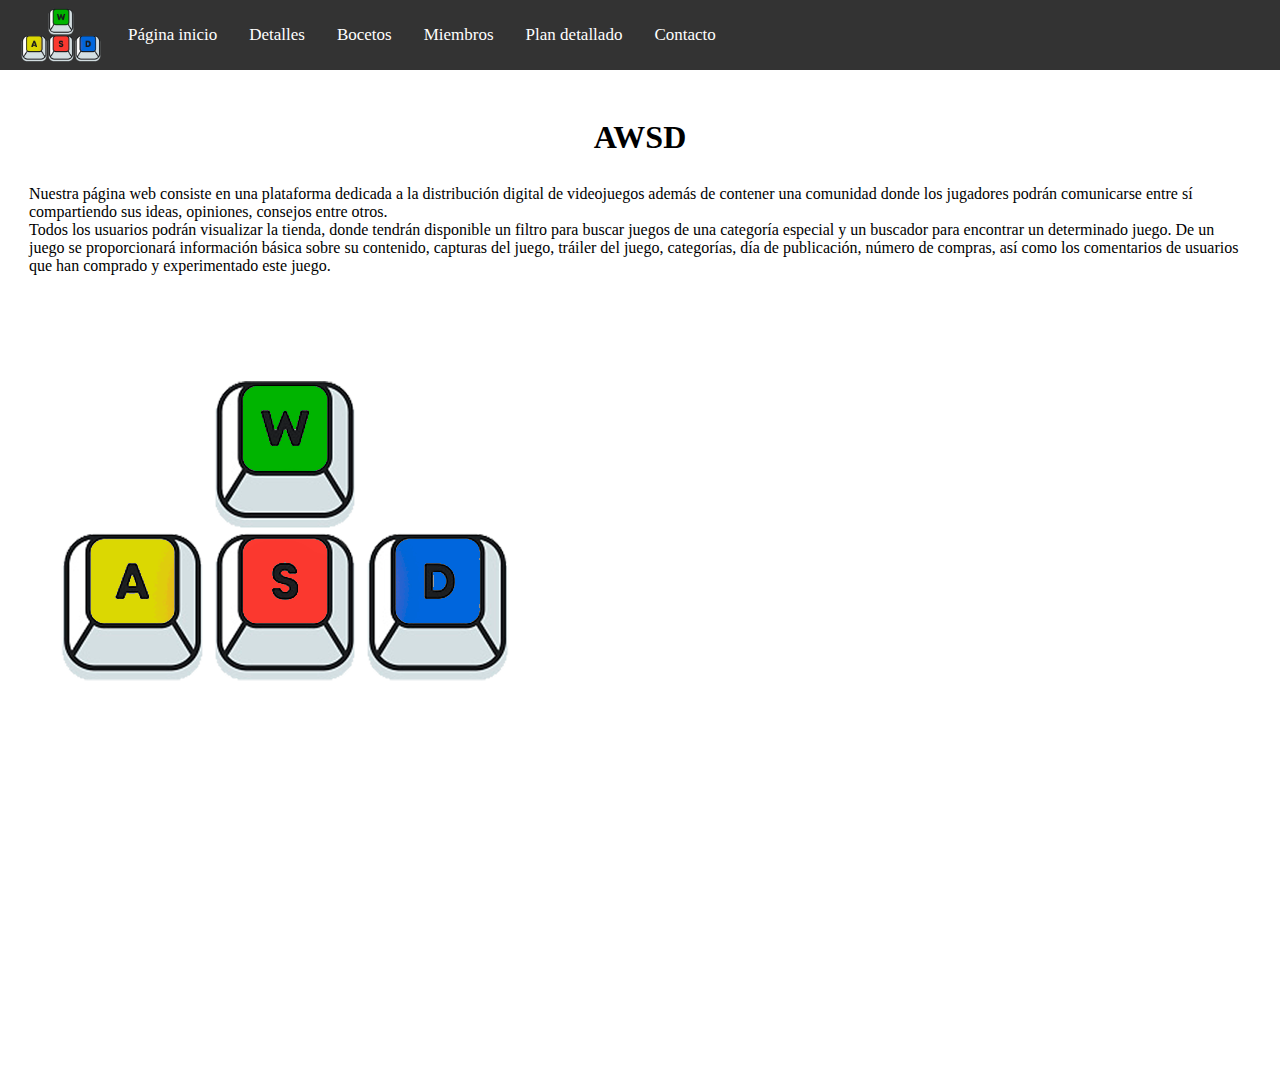
<file: Parte1/index.html>
<!DOCTYPE html>
<html lang="es">

<head>
  <title>AWSD</title>
  <meta charset="utf-8">
  <link rel="icon" href="img/logoAWSD.png">
  <link rel="stylesheet" href="style.css">

</head>

<body>

  <div class="navbar_wrapper">
    <nav>

      <div class="icon">
        <a href="index.html">
          <img src="img/logoAWSD.png" alt="logo"> </a>
      </div>

      <div class="navbar1">
        <ul>
          <li> <a href="index.html"> Página inicio</a> </li>
          <li> <a href="detalles.html">Detalles</a> </li>
          <li> <a href="bocetos.html">Bocetos</a> </li>
          <li> <a href="miembros.html">Miembros</a> </li>
          <li> <a href="planificacion.html">Plan detallado</a> </li>
          <li> <a href="contacto.html">Contacto</a> </li>
        </ul>
      </div>

      <div class="navbar2"></div>
    </nav>
  </div>

  <div class="content_wrapper">
    <div class="titulo">
      <div>
        <h1> AWSD </h1>
      </div>
    </div>
    <div class="content_texto" id="1">
      <p> Nuestra página web consiste en una plataforma dedicada a la distribución digital de videojuegos además de
        contener
        una comunidad donde los jugadores podrán comunicarse entre sí compartiendo sus ideas, opiniones, consejos entre
        otros.<br>
        Todos los usuarios podrán visualizar la tienda, donde tendrán disponible un filtro para buscar juegos de una
        categoría especial y un buscador para encontrar un determinado juego. De un juego se proporcionará información
        básica sobre su contenido, capturas del juego, tráiler del juego, categorías, día de publicación, número de
        compras,
        así como los comentarios de usuarios que han comprado y experimentado este juego.
      </p>
      <img src="img/logoAWSD.png" alt="logo">
    </div>

  </div>

</body>


</html>
</file>
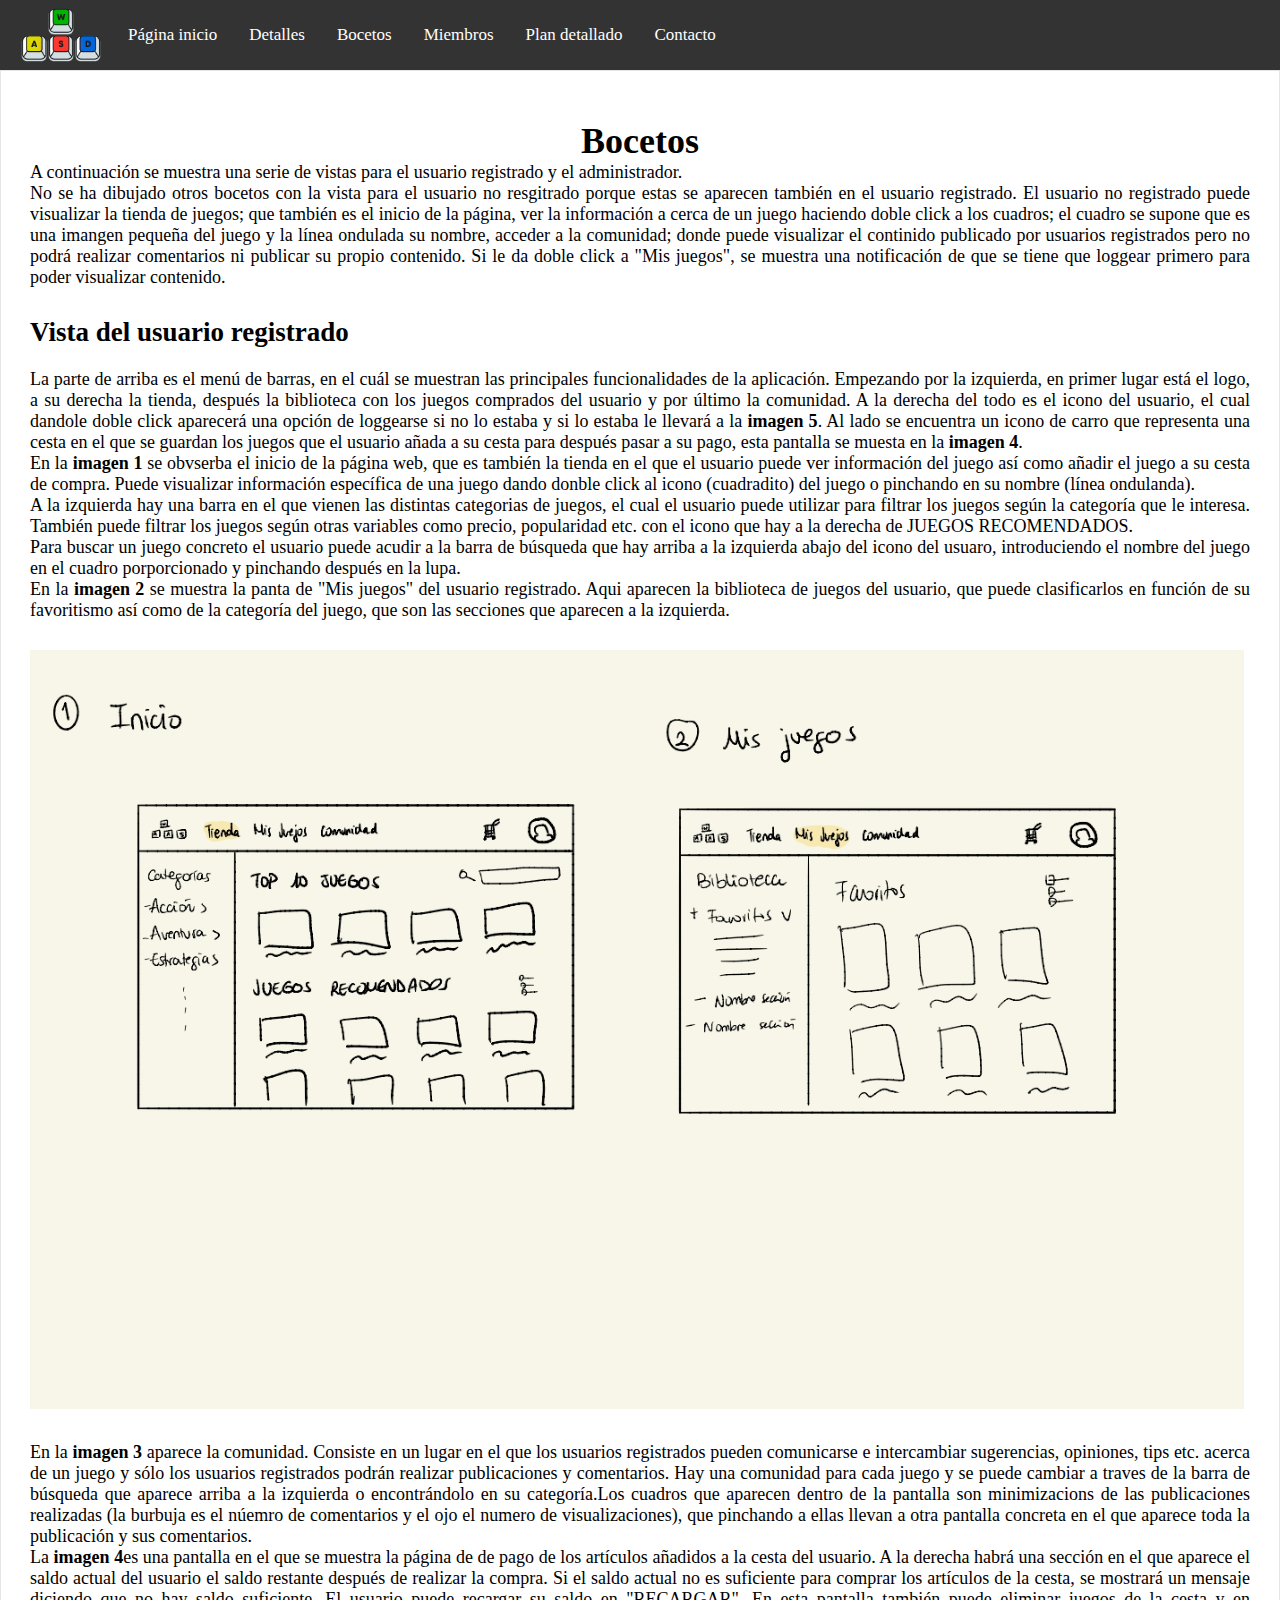
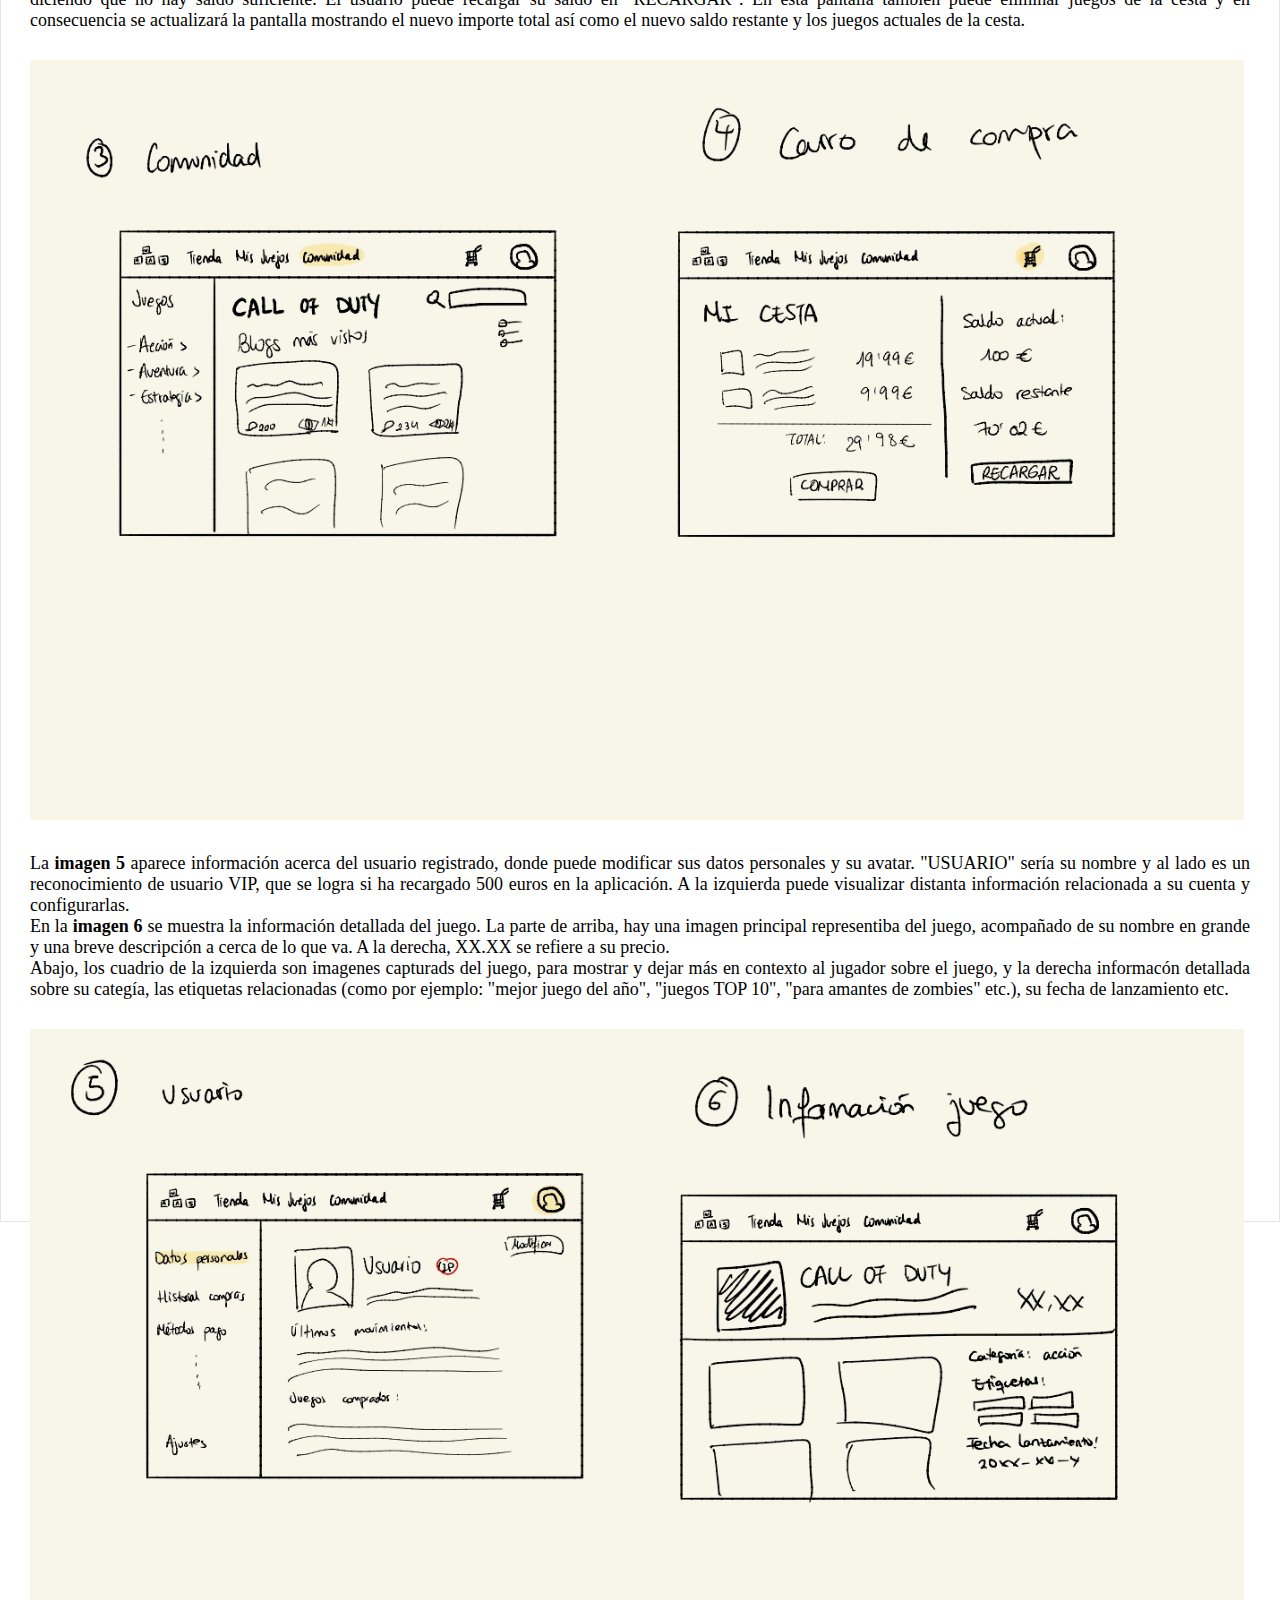
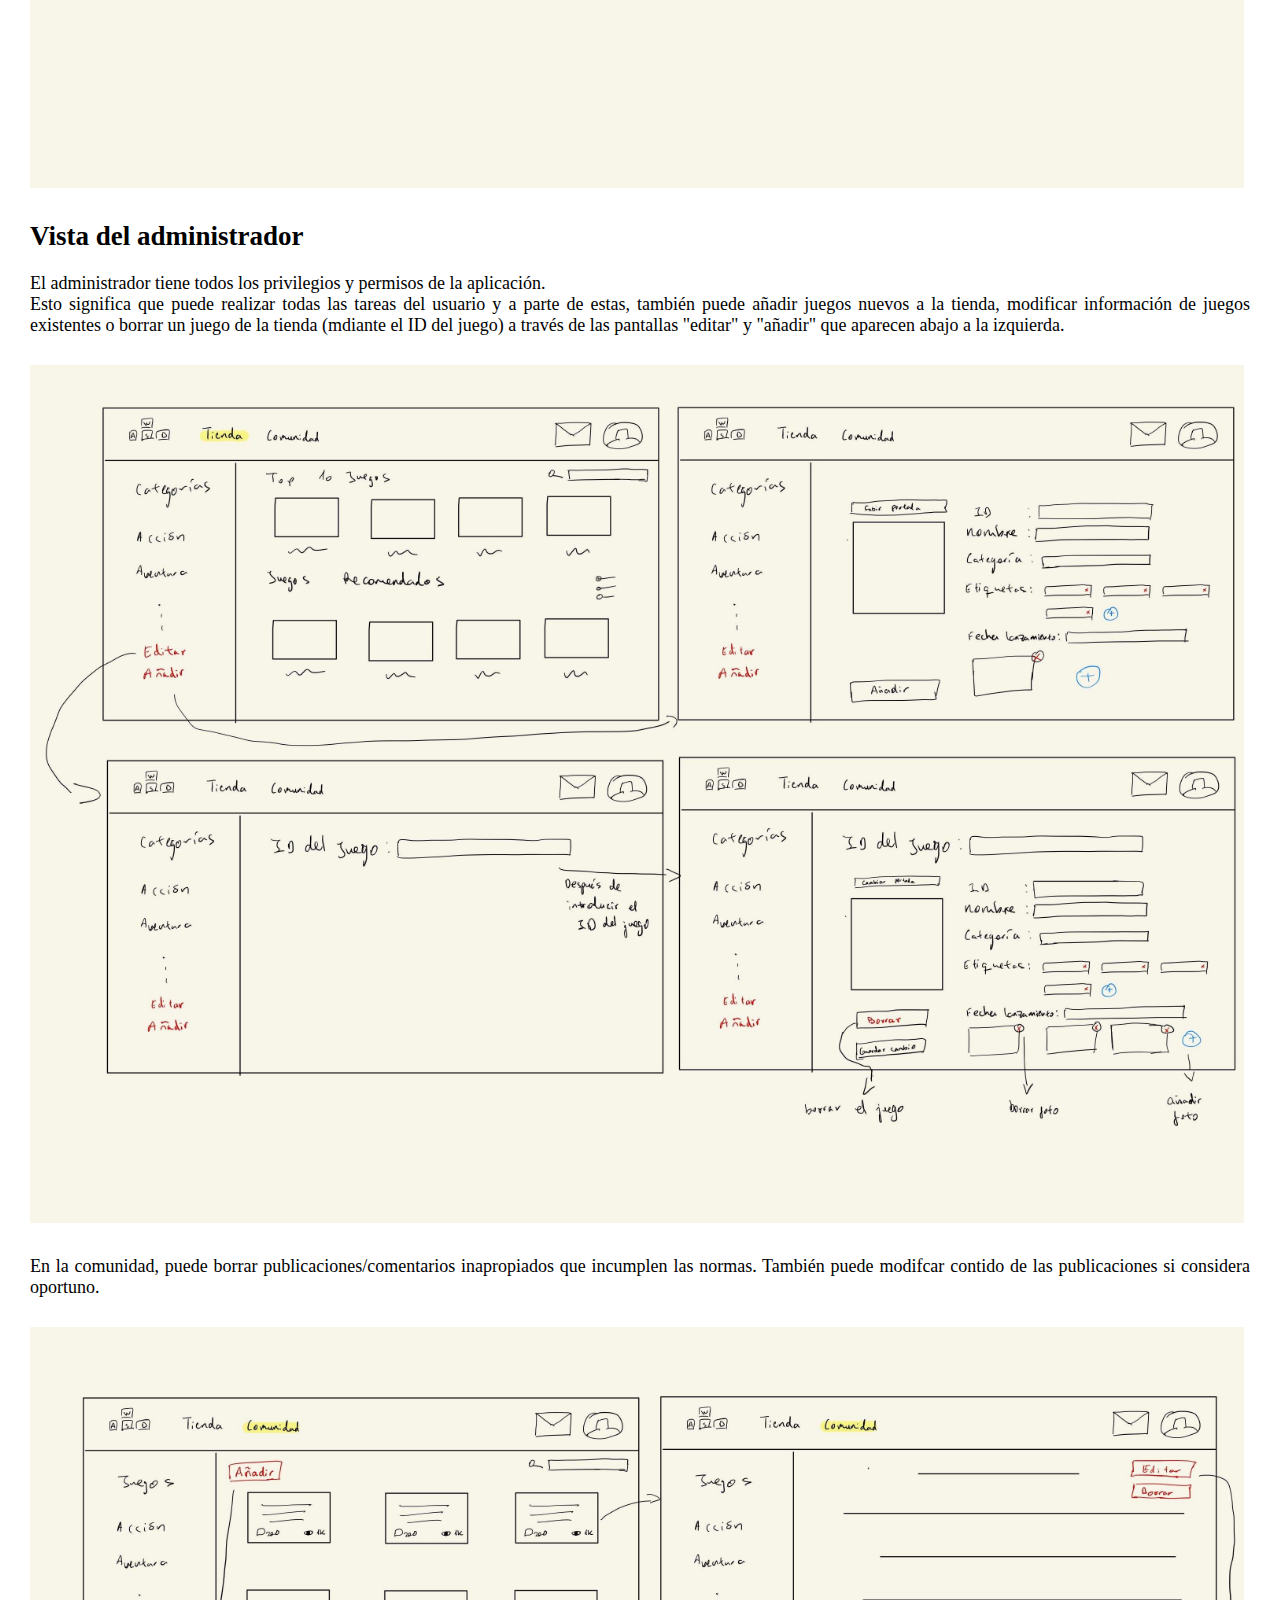
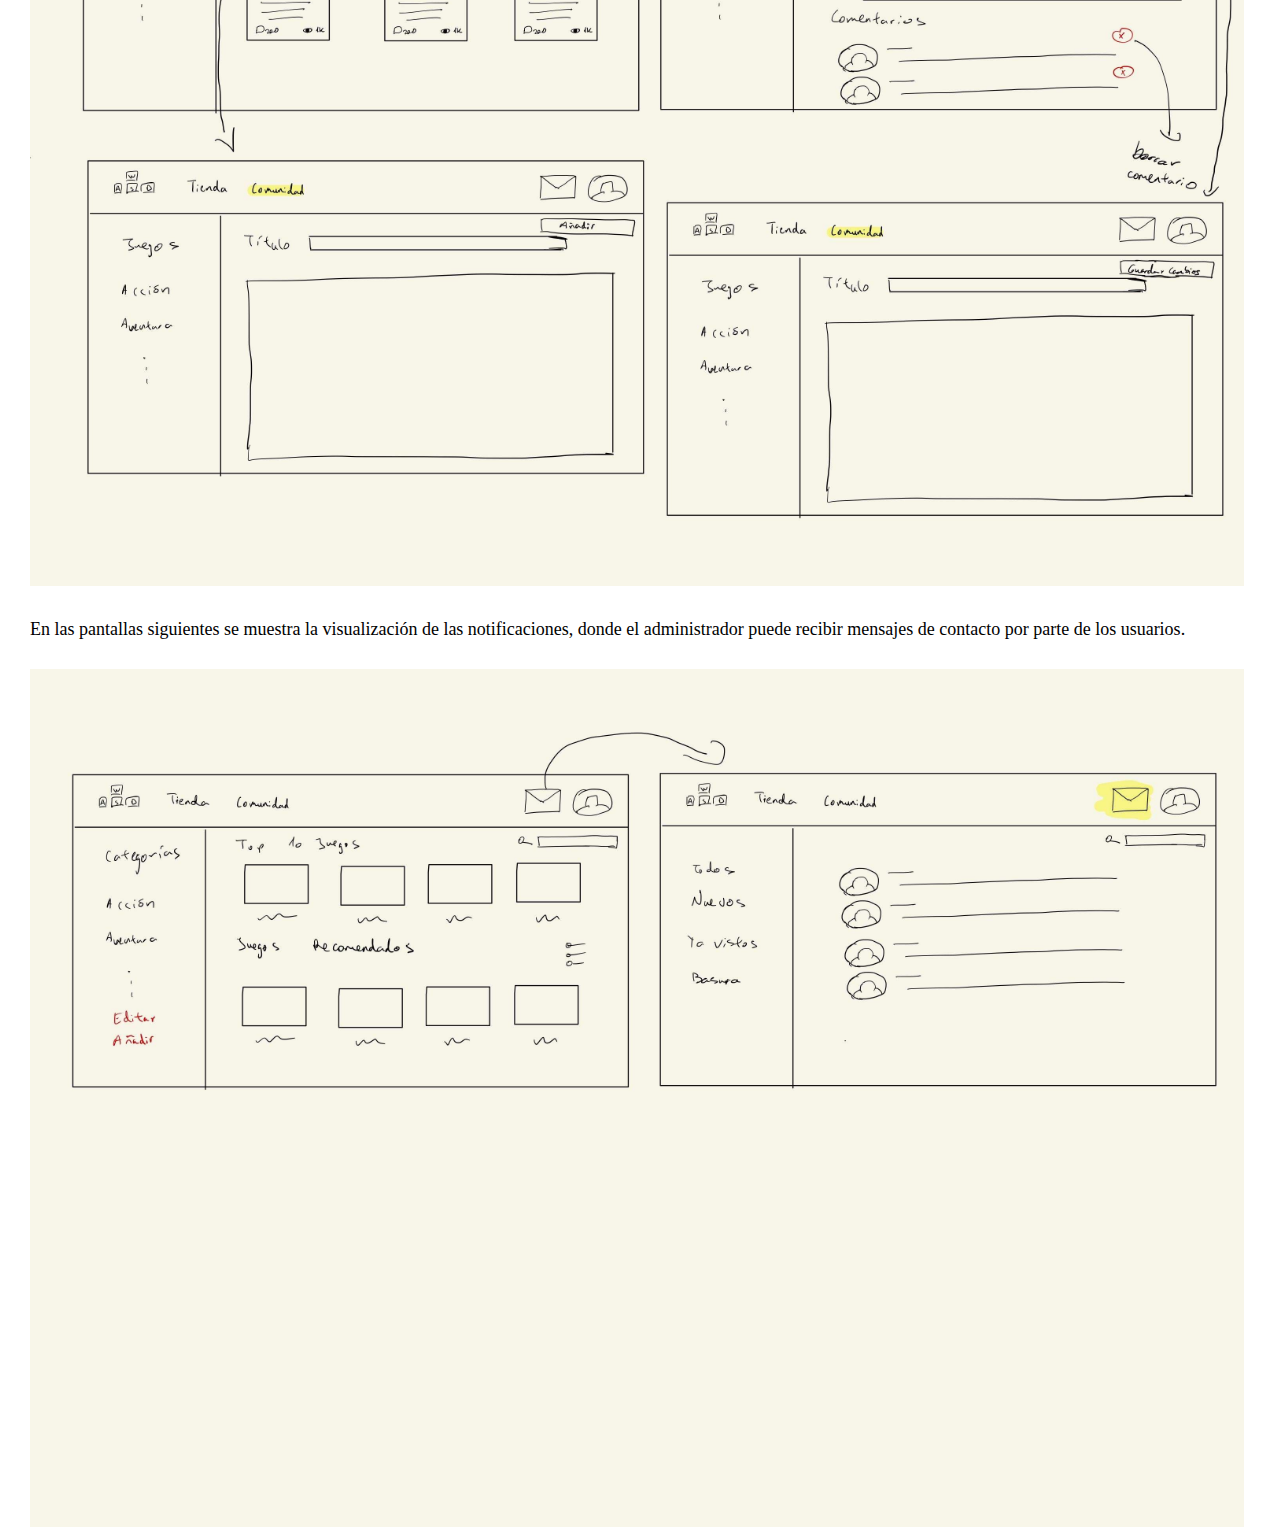
<file: Parte1/bocetos.html>
<!DOCTYPE html>
<html lang="es">

<head>

    <meta charset="utf-8">
    <title> Boceto </title>
    <link rel="icon" href="img/logoAWSD.png">
    <link rel="stylesheet" href="style.css">

</head>


<body>

    <!-- Indice -->
    <div class="navbar_wrapper">
        <nav>
            <div class="icon">
                <a href="index.html">
                    <img src="img/logoAWSD.png" alt="logo"> </a>
            </div>

            <div class="navbar1">
                <ul>
                    <li> <a href="index.html"> Página inicio</a> </li>
                    <li> <a href="detalles.html">Detalles</a> </li>
                    <li> <a href="bocetos.html">Bocetos</a> </li>
                    <li> <a href="miembros.html">Miembros</a> </li>
                    <li> <a href="planificacion.html">Plan detallado</a> </li>
                    <li> <a href="contacto.html">Contacto</a> </li>
                </ul>
            </div>
        </nav>
    </div>

    <div class="boceto_background">
        <div class="titulo" style="text-align: justify; font-size:large">
            <div>
                <h1> Bocetos </h1>
                <p> A continuación se muestra una serie de vistas para el usuario registrado y el administrador. 
                    <br>
                    No se ha dibujado otros bocetos con la vista para el usuario no resgitrado porque estas se aparecen también en el usuario registrado.
                    
                    El usuario no registrado puede visualizar la tienda de juegos; que también es el inicio de la página, ver la información a cerca de 
                    un juego haciendo doble click a los cuadros; el cuadro se supone que es una imangen pequeña del juego y la línea ondulada su nombre, 
                    acceder a la comunidad; donde puede visualizar el continido publicado por usuarios registrados pero no podrá realizar comentarios ni 
                    publicar su propio contenido. Si le da doble click a "Mis juegos", se muestra una notificación de que se tiene que loggear primero 
                    para poder visualizar contenido.
                </p>
            </div>
        </div>

        <div class="content_texto" style="text-align: justify; font-size:large">
            <h2> Vista del usuario registrado </h2>
            <br>
            <p> 
                La parte de arriba es el menú de barras, en el cuál se muestran las principales funcionalidades de la aplicación. 
                Empezando por la izquierda, en primer lugar está el logo, a su derecha la tienda, después la biblioteca con los juegos comprados del usuario y por último la comunidad.
                A la derecha del todo es el icono del usuario, el cual dandole doble click aparecerá una opción de loggearse si no lo estaba y si lo estaba le llevará a la 
                <strong>imagen 5</strong>. Al lado se encuentra un icono de carro que representa una cesta en el que se guardan los juegos que el usuario añada a
                su cesta para después pasar a su pago, esta pantalla se muesta en la  <strong>imagen 4</strong>.<br>

                En la <strong>imagen 1</strong> se obvserba el inicio de la página web, que es también la tienda en el que el usuario puede ver información del juego
                así como añadir el juego a su cesta de compra. Puede visualizar información específica de una juego dando donble click al icono (cuadradito) del juego o pinchando en su nombre (línea ondulanda).<br>
                
                A la izquierda hay una barra en el que vienen las distintas categorias de juegos, el cual el usuario puede utilizar para filtrar los juegos según la categoría que le interesa. También puede filtrar 
                los juegos según otras variables como precio, popularidad etc. con el icono que hay a la derecha de JUEGOS RECOMENDADOS.<br>
                
                Para buscar un juego concreto el usuario puede acudir a la barra de búsqueda que hay arriba a la izquierda abajo del icono del usuaro, introduciendo el nombre del juego en el cuadro porporcionado y 
                pinchando después en la lupa.<br>
                
                En la <strong>imagen 2</strong> se muestra la panta de "Mis juegos" del usuario registrado. Aqui aparecen la biblioteca de juegos del usuario, que puede clasificarlos en función de su favoritismo 
                así como de la categoría del juego, que son las secciones que aparecen a la izquierda.

            </p>
        </div>

        <div class="diagramaG">
            <img src="img/boceto1.jpg" alt="boceto1">
        </div>

        <div class="content_texto" style="text-align: justify; font-size:large">
            <p> 
                En la <strong>imagen 3</strong> aparece la comunidad. Consiste en un lugar en el que los usuarios registrados pueden comunicarse e intercambiar sugerencias, opiniones, tips etc. acerca de un juego y sólo los 
                usuarios registrados podrán realizar publicaciones y comentarios. Hay una comunidad para cada juego y se puede cambiar a traves de la barra de búsqueda que aparece arriba a la izquierda o encontrándolo en su
                categoría.Los cuadros que aparecen dentro de la pantalla son minimizacions de las publicaciones realizadas (la burbuja es el núemro de comentarios y el ojo el numero de visualizaciones), que pinchando a ellas llevan a 
                otra pantalla concreta en el que aparece toda la publicación y sus comentarios.<br>

                La <strong>imagen 4</strong>es una pantalla en el que se muestra la página de de pago de los artículos añadidos a la cesta del usuario. A la derecha habrá una sección en el que aparece el saldo actual del usuario el saldo
                restante después de realizar la compra. Si el saldo actual no es suficiente para comprar los artículos de la cesta, se mostrará un mensaje diciendo que no hay saldo suficiente. El usuario puede recargar su saldo en "RECARGAR".
                En esta pantalla también puede eliminar juegos de la cesta y en consecuencia se actualizará la pantalla mostrando el nuevo importe total así como el nuevo saldo restante y los juegos actuales de la cesta.
            </p>
        </div>

        <div class="diagramaG">
            <img src="img/boceto2.jpg" alt="boceto2">
        </div>

        <div class="content_texto" style="text-align: justify; font-size:large">
            <p> 
                La <strong>imagen 5</strong> aparece información acerca del usuario registrado, donde puede modificar sus datos personales y su avatar. "USUARIO" sería su nombre y al lado es un reconocimiento de usuario VIP, que se logra si
                ha recargado 500 euros en la aplicación. A la izquierda puede visualizar distanta información relacionada a su cuenta y configurarlas.<br>
                
                En la <strong>imagen 6</strong> se muestra la información detallada del juego. La parte de arriba, hay una imagen principal representiba del juego, acompañado de su nombre en grande y una breve descripción a cerca de lo que va.
                A la derecha, XX.XX se refiere a su precio.<br>

                Abajo, los cuadrio de la izquierda son imagenes capturads del juego, para mostrar y dejar más en contexto al jugador sobre el juego, y la derecha informacón detallada sobre su categía, las etiquetas relacionadas (como por ejemplo: 
                "mejor juego del año", "juegos TOP 10", "para amantes de zombies" etc.), su fecha de lanzamiento etc.
            </p>
        </div>

        <div class="diagramaG">
            <img src="img/boceto3.jpg" alt="boceto3">
        </div>

        <div class="content_texto" style="text-align: justify; font-size:large">
            <h2> Vista del administrador</h2>
            <br>
            <p> 
                El administrador tiene todos los privilegios y permisos de la aplicación.<br> 
                Esto significa que puede realizar todas las tareas del usuario y a parte de estas, también puede añadir 
                juegos nuevos a la tienda, modificar información de juegos existentes o borrar un juego de la tienda 
                (mdiante el ID del juego) a través de las pantallas "editar" y "añadir" que aparecen abajo a la izquierda. <br>

            </p>
        </div>

        <div class="diagramaG">
            <img src="img/boceto4.jpg" alt="boceto4">
        </div>

        
        <div class="content_texto" style="text-align: justify; font-size:large">
            <p> 
                En la comunidad, puede borrar publicaciones/comentarios inapropiados que incumplen las normas.
                También puede modifcar contido de las publicaciones si considera oportuno.

            </p>
        </div>

        <div class="diagramaG">
            <img src="img/boceto5.jpg" alt="boceto5">
        </div>

       
        <div class="content_texto" style="text-align: justify; font-size:large">
            <p> 
                En las pantallas siguientes se muestra la visualización de las notificaciones, donde el administrador 
                puede recibir mensajes de contacto por parte de los usuarios. 

            </p>
        </div>

        <div class="diagramaG">
            <img src="img/boceto6.jpg" alt="boceto6">
        </div>

</body>

</html>
</file>
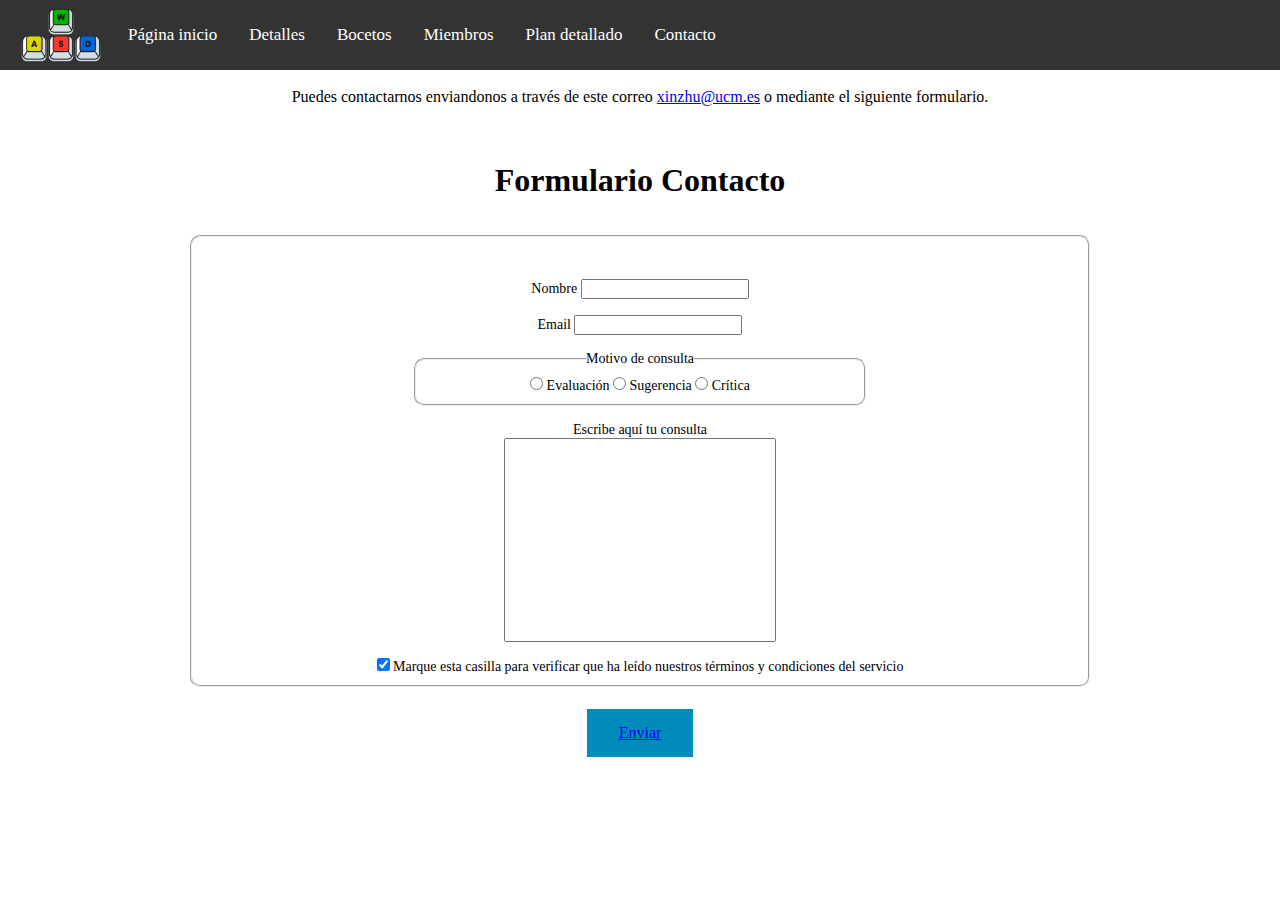
<file: Parte1/contacto.html>
<!DOCTYPE html>
<html>

<head>
    <meta charset="utf-8" />
    <title>Contacto</title>
    <link rel="icon" href="img/logoAWSD.png">
    <link rel="stylesheet" href="style.css">

<body>

    <div class="navbar_wrapper">
        <nav>

            <div class="icon">
                <a href="index.html">
                    <img src="img/logoAWSD.png" alt="logo"> </a>
            </div>

            <div class="navbar1">
                <ul>
                    <li> <a href="index.html"> Página inicio</a> </li>
                    <li> <a href="detalles.html">Detalles</a> </li>
                    <li> <a href="bocetos.html">Bocetos</a> </li>
                    <li> <a href="miembros.html">Miembros</a> </li>
                    <li> <a href="planificacion.html">Plan detallado</a> </li>
                    <li> <a href="contacto.html">Contacto</a> </li>
                </ul>
            </div>
        </nav>
    </div>

    <div style="text-align: center;">

        <br>
        <p>Puedes contactarnos enviandonos a través de este correo <a href="mailto:xinzhu@ucm.es">xinzhu@ucm.es</a> o mediante el siguiente formulario.</p>

    </div>

    <div style="text-align: center;">

        <br><br>
        <h1> Formulario Contacto</h1>

    </div>

    <br><br>


    <div style="display: flex;justify-content: center;">

        <fieldset style="width: 70%; text-align: center;">

            <br><br>
            <p>Nombre <input type="text" name="nom"></p><br>
            <p>Email <input type="text" name="email"></p><br>

           <div style="display: flex;justify-content: center;">
            <fieldset style="width: 50%;">
                <legend>Motivo de consulta</legend>
                <label>
                    <input type="radio" name="motivo" value="Evaluación"> Evaluación
                </label>
                <label>
                    <input type="radio" name="motivo" value="Sugerencia"> Sugerencia
                </label>
                <label>
                    <input type="radio" name="motivo" value="Crítica"> Crítica
                </label>
            </fieldset>
           </div>

            <br>
            <p>Escribe aquí tu consulta</p>
            <p><input type="text" style="width: 30%;height: 200px;" name="consulta"></p><br>

            <label><input type="checkbox" name="cbox1" checked> Marque esta casilla para verificar
                que ha leído nuestros términos y condiciones del servicio</label><br>


        </fieldset>

    </div>
    <br>
    <div style="text-align: center;"><button type="submit" class="button button1"><a href="mailto:xinzhu@ucm.es">Enviar</a></button></div>



</body>

</html>
</file>
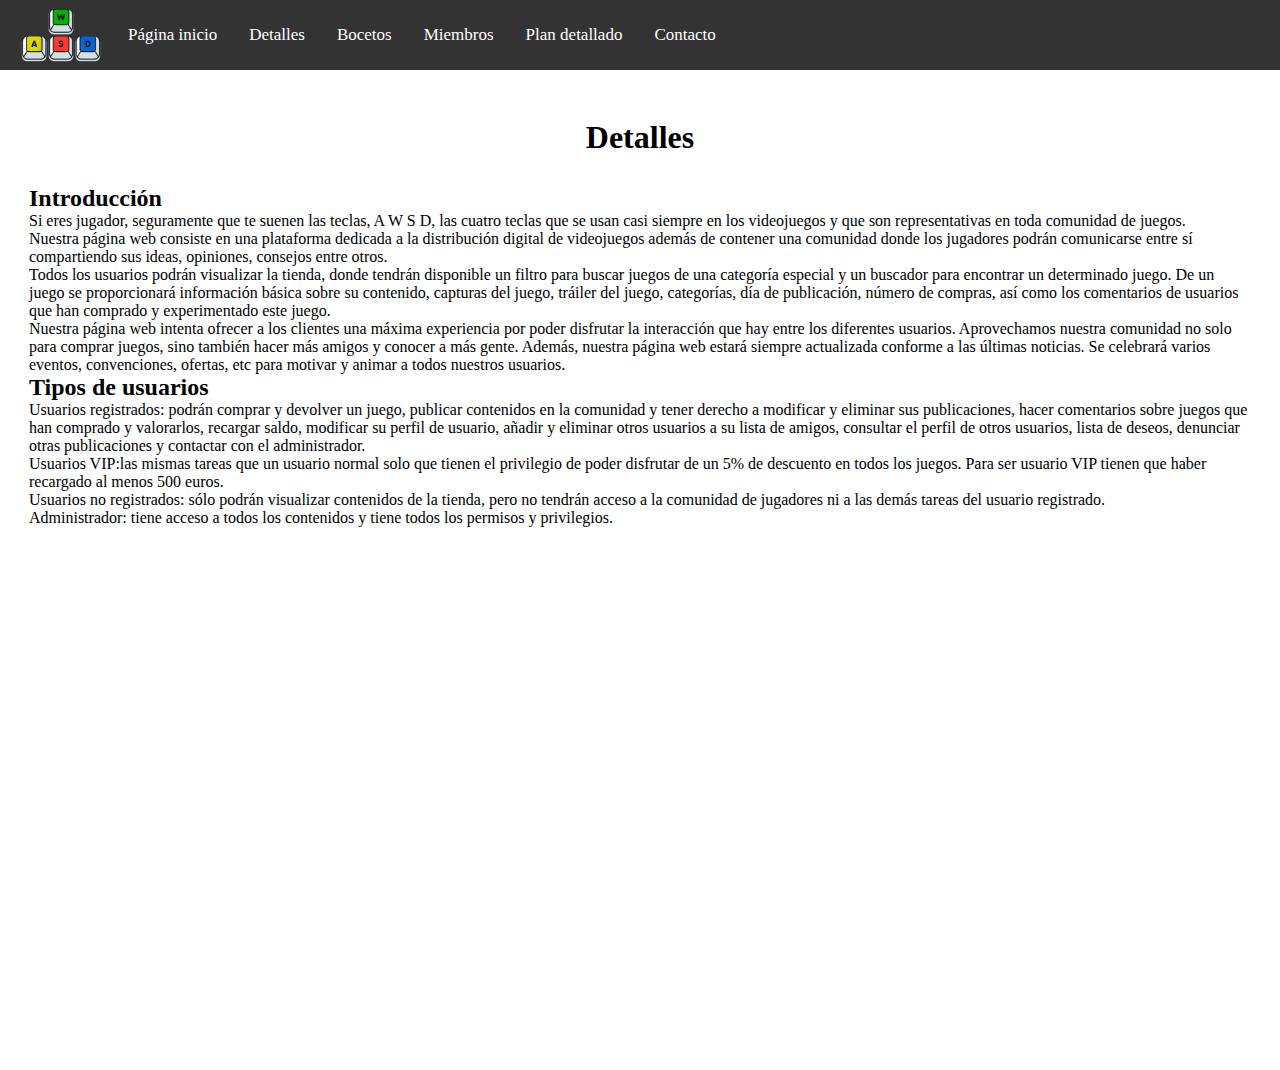
<file: Parte1/detalles.html>
<!DOCTYPE html>
<html lang="es">  

<head>
<meta charset="utf-8">
<title>Detalles</title>
<link rel="icon" href="img/logoAWSD.png">
<link rel="stylesheet" href="style.css">

</head>

<body>

<!-- Indice -->
<div class="navbar_wrapper">
    <nav>

      <div class="icon">
        <a href="index.html">
          <img src="img/logoAWSD.png" alt="logo"> </a>
        </div>

      <div class="navbar1">
        <ul>
          <li> <a href="index.html"> Página inicio</a> </li>
          <li> <a href="detalles.html">Detalles</a> </li>
          <li> <a href="bocetos.html">Bocetos</a> </li>
          <li> <a href="miembros.html">Miembros</a> </li>
          <li> <a href="planificacion.html">Plan detallado</a> </li>
          <li> <a href="contacto.html">Contacto</a> </li>
        </ul>
      </div>
    </nav>
  </div>


    <!--Texto-->

    <div class="content_wrapper">
      <div class="titulo">
        <div>
          <h1> Detalles </h1>
        </div>
      </div>

      <div class="content_texto" id="1">
        <h2>Introducción</h2>
        <p> Si eres jugador, seguramente que te suenen las teclas, A W S D, las cuatro teclas que se usan casi siempre en los videojuegos y que son representativas en toda comunidad de juegos.<br>
        Nuestra página web consiste en una plataforma dedicada a la distribución digital de videojuegos además de contener una comunidad donde los jugadores podrán comunicarse entre sí compartiendo sus ideas, opiniones, consejos entre otros.<br>
        Todos los usuarios podrán visualizar la tienda, donde tendrán disponible un filtro para buscar juegos de una categoría especial y un buscador para encontrar un determinado juego. De un juego se proporcionará información básica sobre su contenido, capturas del juego, tráiler del juego, categorías, día de publicación, número de compras, así como los comentarios de usuarios que han comprado y experimentado este juego.<br>
        Nuestra página web intenta ofrecer a los clientes una máxima experiencia por poder disfrutar la interacción que hay entre los diferentes usuarios. Aprovechamos nuestra comunidad no solo para comprar juegos, sino también hacer más amigos y conocer a más gente. Además, nuestra página web estará siempre actualizada conforme a las últimas noticias. Se celebrará varios eventos, convenciones, ofertas, etc para motivar y animar a todos nuestros usuarios.</p>
        <h2>Tipos de usuarios</h2>
        <p>  Usuarios registrados: podrán comprar y devolver un juego, publicar contenidos en la comunidad y tener derecho a modificar y eliminar sus publicaciones, hacer comentarios sobre juegos que han comprado y valorarlos, recargar saldo, modificar su perfil de usuario, añadir y eliminar otros usuarios a su lista de amigos, consultar el perfil de otros usuarios, lista de deseos, denunciar otras publicaciones y contactar con el administrador. <br>
        Usuarios VIP:las mismas tareas que un usuario normal solo que tienen el privilegio de poder disfrutar de un 5% de descuento en todos los juegos. Para ser usuario VIP tienen que haber recargado al menos 500 euros.<br>
        Usuarios no registrados: sólo podrán visualizar contenidos de la tienda, pero no tendrán acceso a la comunidad de jugadores ni a las demás tareas del usuario registrado.<br>
        Administrador: tiene acceso a todos los contenidos y tiene todos los permisos y privilegios. </p>
       
      </div>
  
    </div>

 

</body>
</html>
</file>
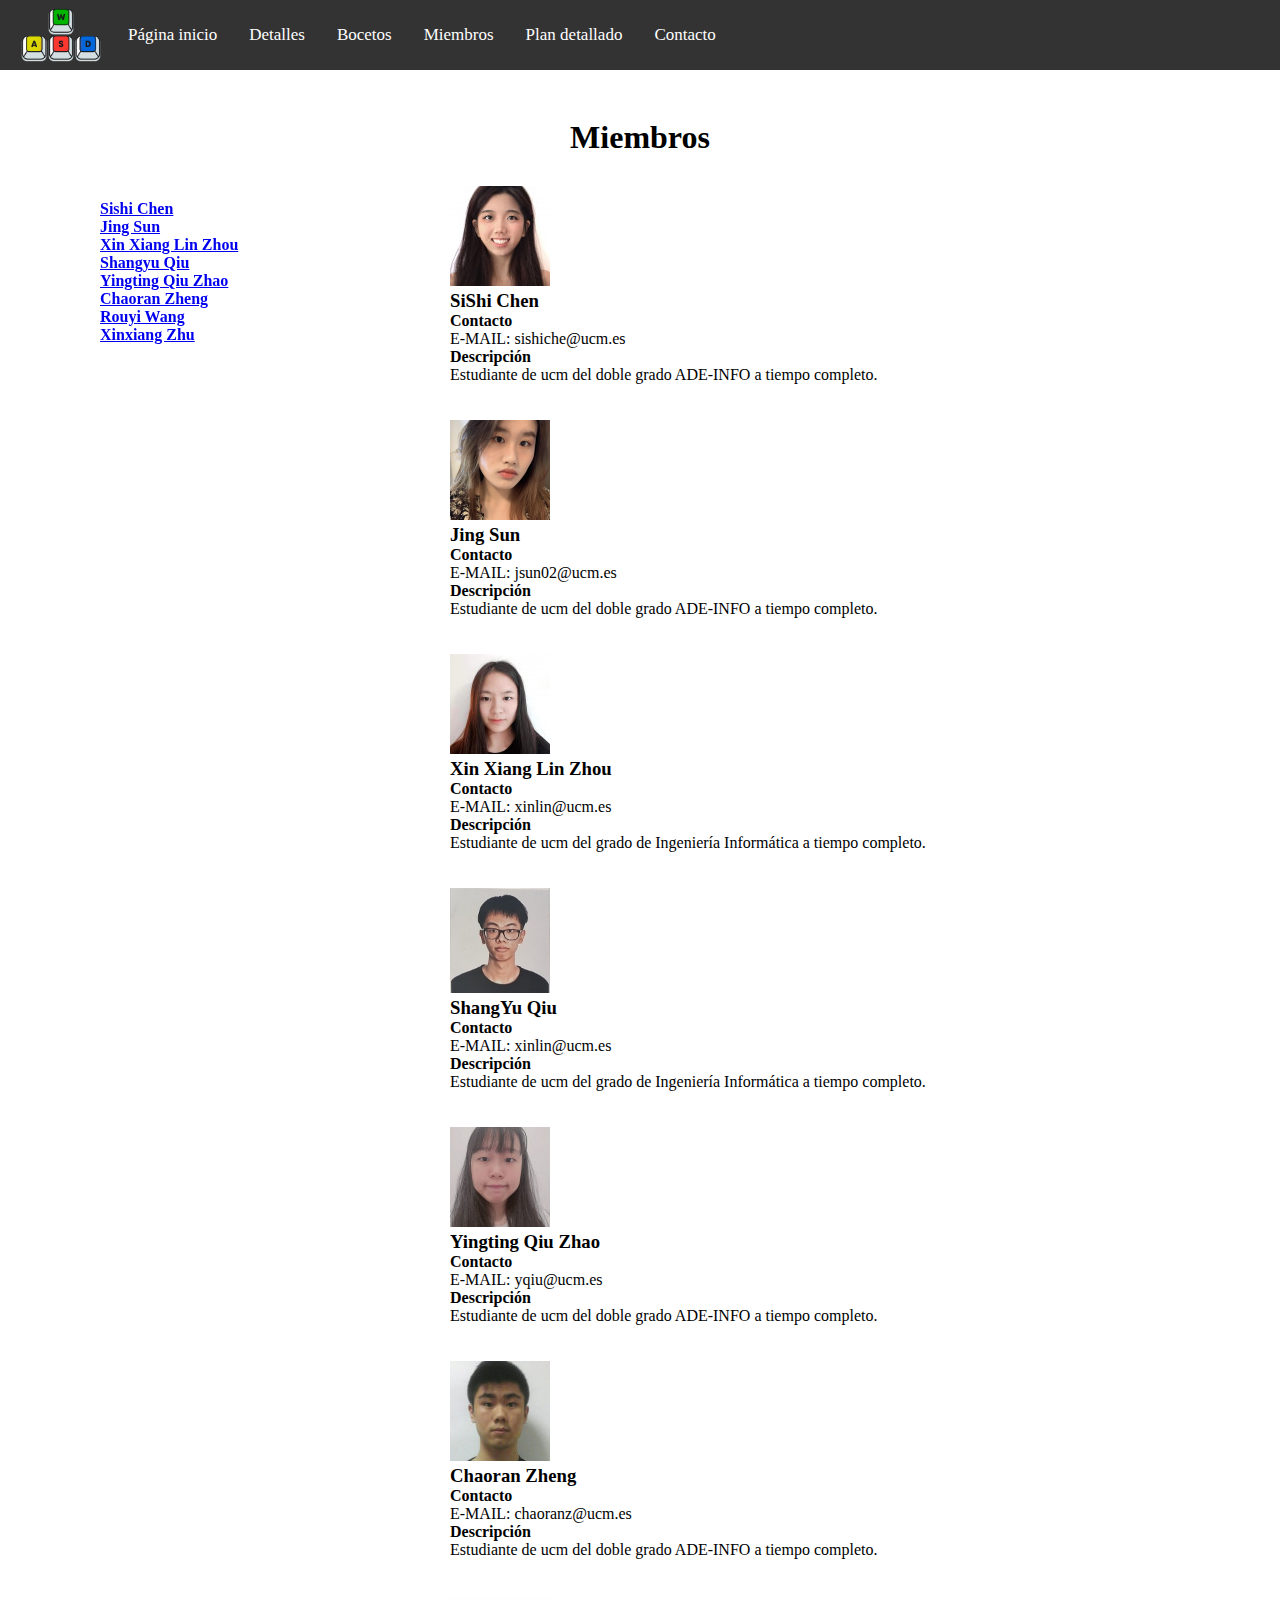
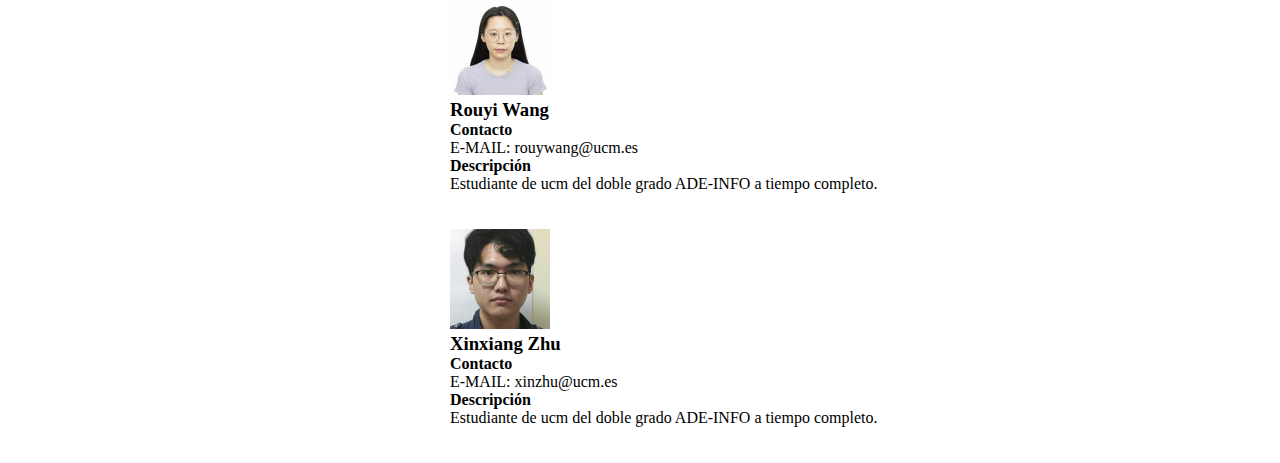
<file: Parte1/miembros.html>
<!DOCTYPE html>
<html lang="es">

<head>
    <meta charset="utf-8">
    <title>Miembros</title>
    <link rel="icon" href="img/logoAWSD.png">
    <link rel="stylesheet" href="style.css">
    

</head>

<body>
    <!-- Indice -->
<div class="navbar_wrapper">
    <nav>

      <div class="icon">
        <a href="index.html">
            <img src="img/logoAWSD.png" alt="logo"> </a>
        </div>

      <div class="navbar1">
        <ul>
          <li> <a href="index.html"> Página inicio</a> </li>
          <li> <a href="detalles.html">Detalles</a> </li>
          <li> <a href="bocetos.html">Bocetos</a> </li>
          <li> <a href="miembros.html">Miembros</a> </li>
          <li> <a href="planificacion.html">Plan detallado</a> </li>
          <li> <a href="contacto.html">Contacto</a> </li>
        </ul>
      </div>

      <div class="navbar2"></div>
    </nav>
</div>
<!-- Miembros -->
    <div class="content_wrapper">
        <div class="titulo">
            <div><h1>Miembros</h1></div>
        </div>   
        <!-- Enlaces de cada uno de los miembros -->
           <div class="nombres"> 
                <h4><a href="#Sishi">Sishi Chen</a></h4>
                <h4><a href="#Jing">Jing Sun</a></h4>
                <h4><a href="#Xin">Xin Xiang Lin Zhou</a></h4>
                <h4><a href="#Shangyu">Shangyu Qiu</a></h4>
                <h4><a href="#Yingting">Yingting Qiu Zhao</a></h4>
                <h4><a href="#Chaoran">Chaoran Zheng</a></h4>
                <h4><a href="#Rouyi">Rouyi Wang</a></h4>
                <h4><a href="#Xinxiang">Xinxiang Zhu</a></h4>
            </div>
        <!-- Imformaciones de cada uno de los miembros -->
            <div class="informacion">
                <a id="SiShi">
                    <img src="img/f1.jpg" alt="SiShi">
                    <h3>SiShi Chen</h3>
                    <h4>Contacto</h4>
                    <p> E-MAIL: sishiche@ucm.es</p>
                    <h4>Descripción</h4>
                    <p> Estudiante de ucm del doble grado ADE-INFO a tiempo completo.</p>
                    <br><br>
                    
                </a>

                <a id="Jing">
                    <img src="img/f2.jpg" alt="Jing">
                    <h3>Jing Sun</h3>
                    <h4>Contacto</h4>
                    <p> E-MAIL: jsun02@ucm.es</p>
                    <h4>Descripción</h4>
                    <p> Estudiante de ucm del doble grado ADE-INFO a tiempo completo.</p>
                    <br><br> 
                </a>

                <a id="Xin">
                    <img src="img/f3.jpg" alt="Xin Xiang">
                    <h3>Xin Xiang Lin Zhou</h3>
                    <h4>Contacto</h4>
                    <p> E-MAIL: xinlin@ucm.es </p>
                    <h4>Descripción</h4>
                    <p> Estudiante de ucm del grado de Ingeniería Informática a tiempo completo.</p>
                    <br><br>
                   
                </a>

                <a id="Shangyu">
                    <img src="img/f4.jpg" alt="ShangYu">
                    <h3>ShangYu Qiu</h3>
                    <h4>Contacto</h4>
                    <p> E-MAIL: xinlin@ucm.es </p>
                    <h4>Descripción</h4>
                    <p> Estudiante de ucm del grado de Ingeniería Informática a tiempo completo.</p>
                    <br><br>
                    
                </a>

                <a id="Yingting">
                    <img src="img/f5.jpg" alt="Yingting">
                    <h3>Yingting Qiu Zhao</h3>
                    <h4>Contacto</h4>
                    <p> E-MAIL: yqiu@ucm.es </p>
                    <h4>Descripción</h4>
                    <p> Estudiante de ucm del doble grado ADE-INFO a tiempo completo.</p>
                    <br><br>  
                    
                </a>

                <a id="Chaoran">
                    <img src="img/f6.jpg" alt="Chaoran">
                    <h3>Chaoran Zheng</h3>
                    <h4>Contacto</h4>
                    <p> E-MAIL: chaoranz@ucm.es </p>
                    <h4>Descripción</h4>
                    <p> Estudiante de ucm del doble grado ADE-INFO a tiempo completo.</p>
                    <br><br>
                     
                </a>

                <a id="Rouyi">
                    <img src="img/f7.jpg" alt="Rouyi">
                    <h3>Rouyi Wang</h3>
                    <h4>Contacto</h4>
                    <p> E-MAIL: rouywang@ucm.es </p>
                    <h4>Descripción</h4>
                    <p> Estudiante de ucm del doble grado ADE-INFO a tiempo completo.</p>
                    <br><br>
                     
                </a>

                <a id="Xinxiang">
                    <img src="img/f8.jpg" alt="Xinxiang">
                    <h3>Xinxiang Zhu</h3>
                    <h4>Contacto</h4>
                    <p> E-MAIL: xinzhu@ucm.es </p>
                    <h4>Descripción</h4>
                    <p> Estudiante de ucm del doble grado ADE-INFO a tiempo completo.</p>
                    <br><br>
                </a>
            </div>
        
    </div>
</body>

</html>
</file>
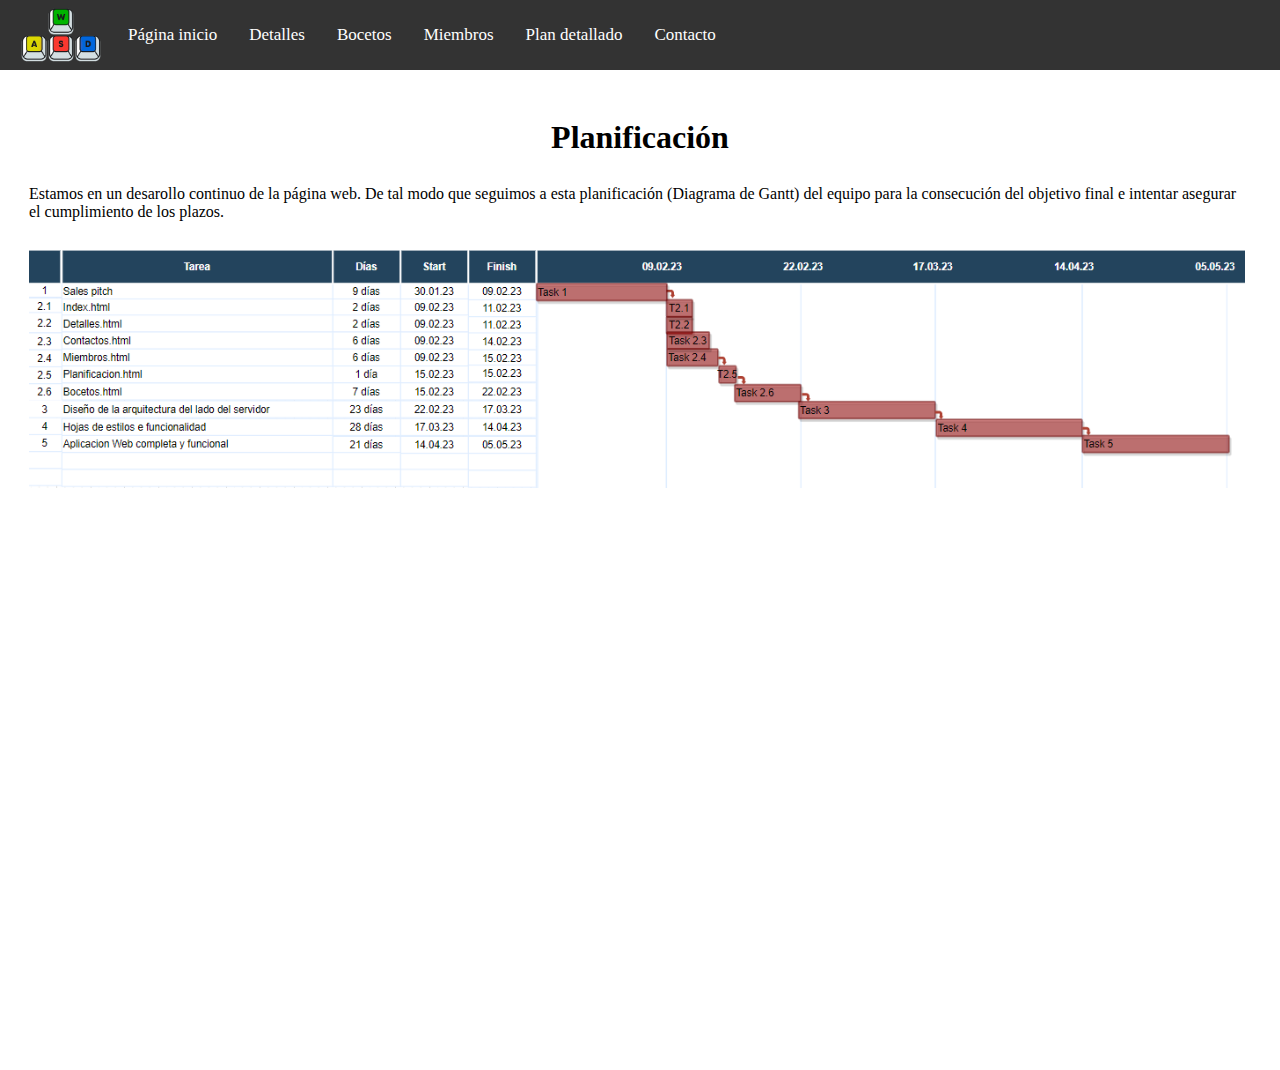
<file: Parte1/planificacion.html>
<!DOCTYPE html>

<html lang="es">

<head>
  <meta charset="utf-8">
  <title> Planificación </title>
  <link rel="icon" href="img/logoAWSD.png">
  <link rel="stylesheet" href="style.css">

</head>


<body>

  <!-- Indice -->
  <div class="navbar_wrapper">
    <nav>

      <div class="icon">
        <a href="index.html">
          <img src="img/logoAWSD.png" alt="icono AWSD"> </a>
      </div>

      <div class="navbar1">
        <ul>
          <li> <a href="index.html"> Página inicio</a> </li>
          <li> <a href="detalles.html">Detalles</a> </li>
          <li> <a href="bocetos.html">Bocetos</a> </li>
          <li> <a href="miembros.html">Miembros</a> </li>
          <li> <a href="planificacion.html">Plan detallado</a> </li>
          <li> <a href="contacto.html">Contacto</a> </li>
        </ul>

        </div>
    </nav>
  </div>
  

  
    <div class="content_wrapper">
      <div class="titulo">
        <div>
          <h1> Planificación </h1>
        </div>
      </div>
    
      <div class="content_texto" id="1">
      <p> Estamos en un desarollo continuo de la página web. De tal modo que seguimos a esta planificación (Diagrama de
        Gantt) del equipo para la consecución del objetivo final e intentar asegurar el cumplimiento de los plazos. </p>
      </div>
    
      <div class="diagramaG">
        <img src="img/Diagram.png" alt="diagrama de Gantt">
      </div>
    </div>


</body>

</html>
</file>
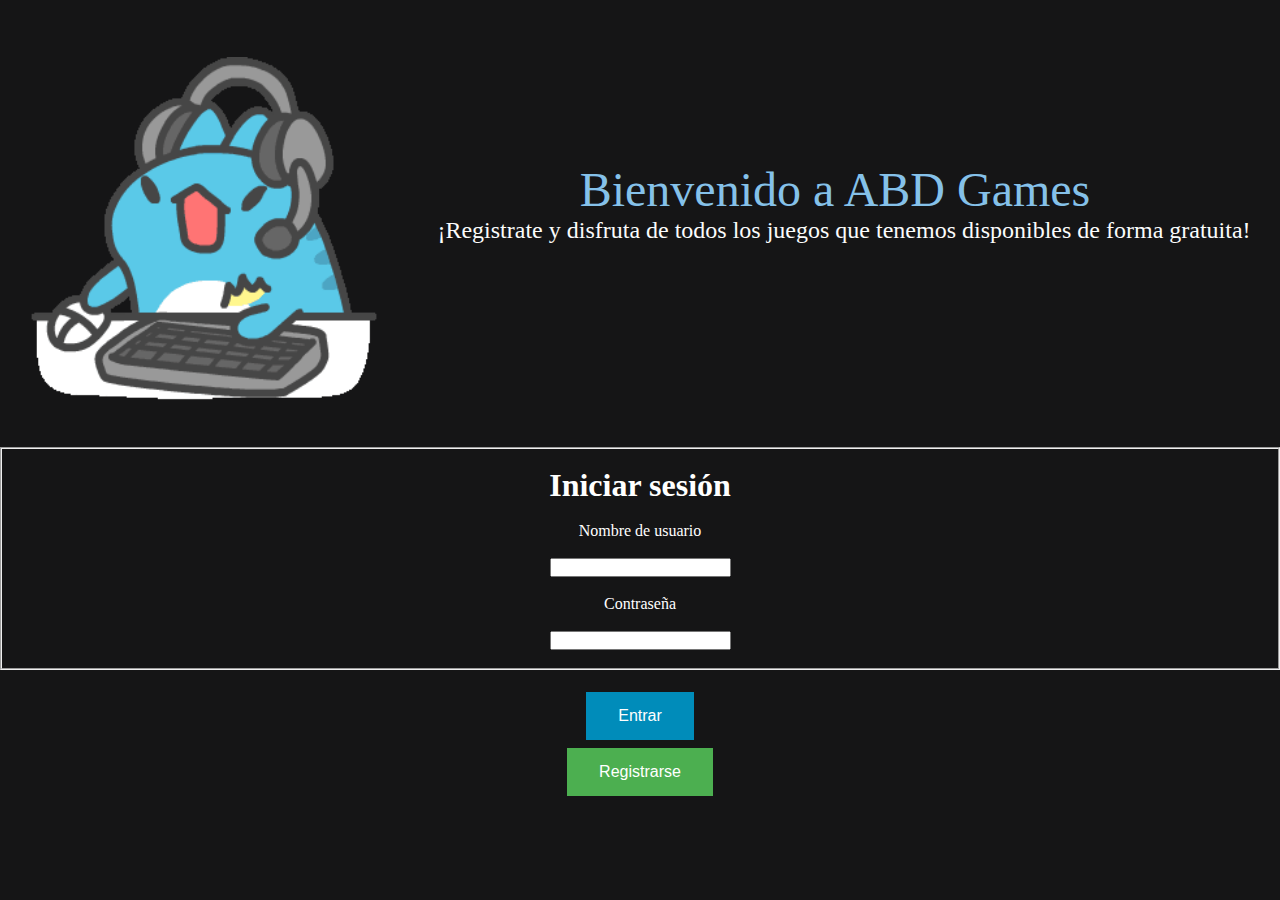
<file: Practica/entradaPagina.html>
<!DOCTYPE html>
<html>

<head>
    <meta charset="utf-8" />
    <title>
        ABD Games - Inicio
    </title>
    <link rel="stylesheet" href="style.css">
</head>

<body>

    <body>
        <center>
            <div style="display:inline-block;vertical-align:middle;"> <img src="img/gaming.gif" width="350"
                    height="350"> </div>
            <div style="display:inline-block;">
                <br>
                <br>
                <br>
                <br>
                <br>
                <br>
                <br>
                <br>
                <br>
                <FONT SIZE=15 COLOR="#85C1E9"> &nbsp;&nbsp;&nbsp;Bienvenido a ABD Games</FONT>
                <FONT SIZE=5 COLOR="#FBFCFC">
                    <p> &nbsp;&nbsp;&nbsp;&nbsp;&nbsp;&nbsp;&nbsp;&nbsp;&nbsp;¡Registrate y disfruta de todos los juegos
                        que tenemos disponibles de forma gratuita!</p>
                </FONT>
            </div>
        </center>

        <br>
        <br>

        <FONT COLOR="white">
            <form action="iniciar_sesion.php" method="post">
                <fieldset>

                    <center>
                        <br>
                        <legend>
                            <FONT SIZE=6> <b>Iniciar sesión </b></FONT>
                        </legend>
                        <br>
                        Nombre de usuario <p><br><input type="text" name="nom"></p>
                        <br>
                        Contraseña <p><br><input type="password" name="con"></p>
                        <br>
                    </center>

                </fieldset>
                <br>
                <div style="text-align: center;"><button type="submit" class="button button2">Entrar</button></div>

            </form>

            <form action="registrarUsuario.html" method="post">
                <div style="text-align: center;"> <button type="submit" class="button button1">Registrarse</button>
                </div>
            </form>

        </FONT>

    </body>

</html>
</file>
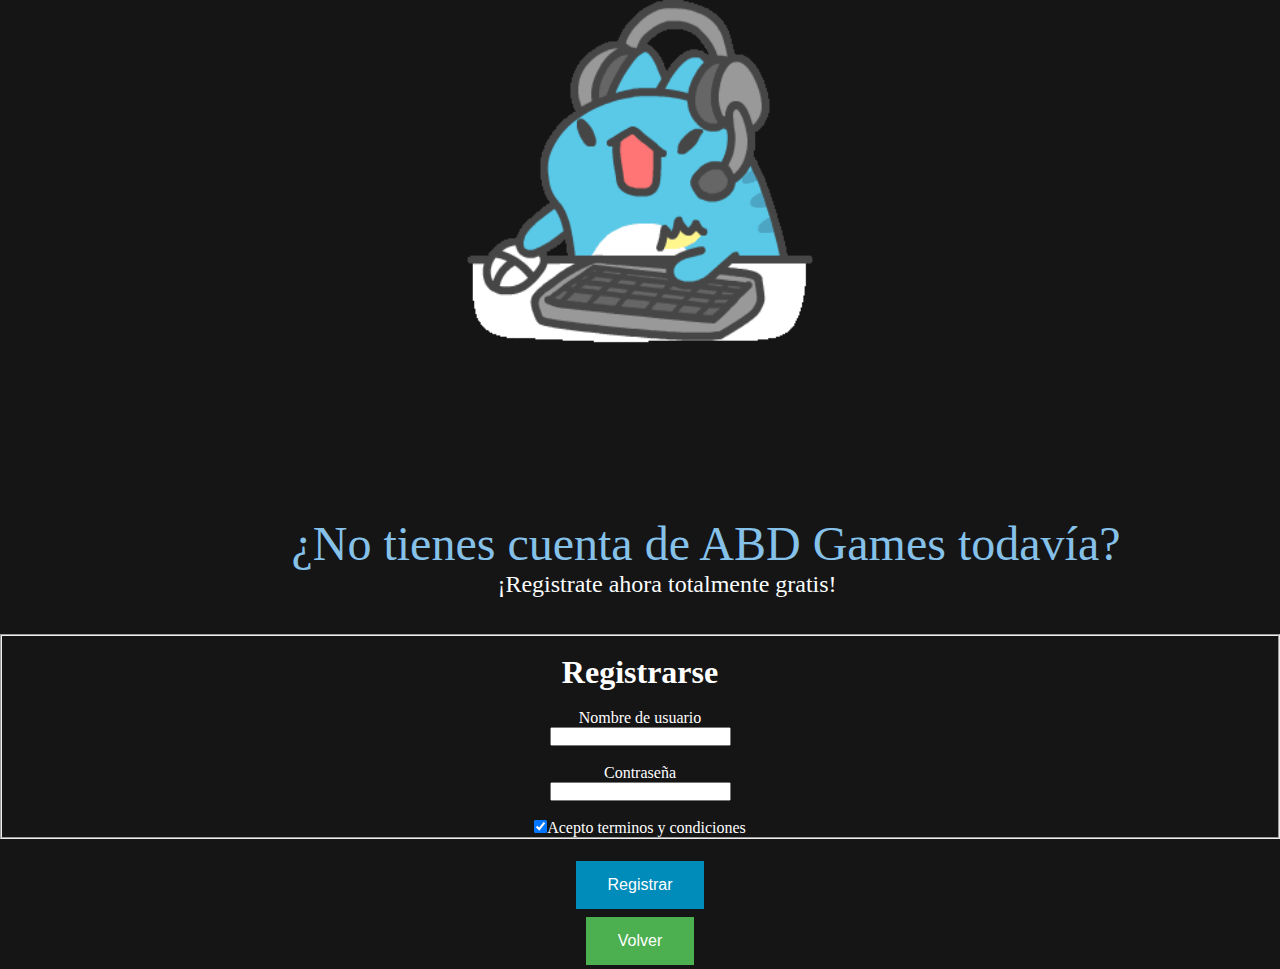
<file: Practica/registrarUsuario.html>
<!DOCTYPE html>
<html>
    <head>
        <meta charset="utf-8"/>
        <title>
            ABD Games - Registrar Usuario
        </title>
        <link rel="stylesheet" href="style.css">
    <body>

        <body style="background-color:#040405ee"> 
        <center>
        <div style="display:inline-block;vertical-align:middle;"> <img src= "img/gaming.gif" width="350" height="350"> </div>
        <div style="display:inline-block;">
            <br>
            <br>
            <br>
            <br>
            <br>
            <br>
            <br>
            <br>
            <br>
            <FONT SIZE=15 COLOR= "#85C1E9"> &nbsp;&nbsp;&nbsp;&nbsp;&nbsp;&nbsp;&nbsp;&nbsp;&nbsp;&nbsp;&nbsp;¿No tienes cuenta de ABD Games todavía?</FONT> 
            <FONT SIZE=5 COLOR=  "#FBFCFC" > <p> &nbsp;&nbsp;&nbsp;&nbsp;&nbsp;&nbsp;&nbsp;&nbsp;&nbsp;¡Registrate ahora totalmente gratis!</p></FONT>
        </div>
        </center>

        <br>
        <br>

        <FONT COLOR="white">
            <form action="registrar.php" method="post">
                <fieldset>
    
                    <center>
                        <br>
                        <legend><FONT SIZE=6> <b>Registrarse </b></FONT> </legend>
                        <br>
                        Nombre de usuario <p><input type = "text" name = "nom"></p><br>
                        Contraseña <p><input type = "password" name = "con"></p><br>
                        <label><input type="checkbox" name="cbox1" checked>Acepto terminos y condiciones</label><br>
                    </center>
                   
                </fieldset>
                <br>
                <div style="text-align: center;"><button type="submit" class="button button2">Registrar</button></div> 
               
            </form>

            <form action="entradaPagina.html" method="post">
                <div style="text-align: center;"> <button type="submit" class="button button1">Volver</button> </div>
            </form>
        </FONT>


    </body>
</html>
</file>
<file: Parte1/style.css>
* {
    margin: 0px;
    padding : 0px;
    font-family:Tahoma;
}
  
body{     
     background-color:white;
}

ul {
    list-style: none;
}
  
  /*Barra de navegacion*/
  
.navbar_wrapper {
    background-color: #333;
    overflow: hidden;
    width: auto;
}
  
.navbar_wrapper a {
    float: left;
    color: white;
    text-align: center;
    padding: 20px 16px;
    text-decoration: none;
    font-size: 17px;
}
  
.navbar1 a:hover {
    background-color: #ddd;
    color: black;
    text-decoration: underline;
    border-radius: 20px;
}
  
.navbar1 {
    margin:  10px;
    position: relative;
    left:  80px;
    top : -5px;
}
  
  /*Icono de la barra*/
div .icon img{
    position: absolute;
    width:  90px;
    margin-top:  -40px;
}
  
.content_wrapper {
    width:  auto;
    height:  1000px;
    background: #fff;
    margin:  0 auto;
}
  
.content_wrapper h1{
    text-align: center;
}
  
h1{
    margin-top:20px ;
}
  
.content_texto, .titulo {
    padding : 29px 29px 0px;
}
  
.fondo {
    background-color: #5900ff;
  
}
  
.diagramaG img, .img img {
    width: 95%;
    padding:29px 29px 0px;

}

.button {
    border: none;
    color: white;
    padding: 15px 32px;
    text-align: center;
    text-decoration: none;
    display: inline-block;
    font-size: 16px;
    margin: 4px 2px;
    cursor: pointer;
}

.button1 {
    background-color: #008CBA;
}


fieldset{
  border-radius:10px 10px 10px 10px;
  font-size:14px;
  padding-top:10px;
  padding-bottom: 10px;
}

/*Enlaces de miembros*/
.nombres{
  left: 100px;
  top: 200px;
  position: fixed; 
}

/*Imformaciones de miembros*/
.informacion{
padding-left: 450px;
padding-top: 30px;
background:white;
}

.boceto_background {
  width:  auto;
  height:  2750px;
  background: #fff;
  border:  1px solid #e5e5e5;
  margin:  0 auto;
}

.boceto_background h1{
    text-align: center;
}
</file>
<file: Practica/style.css>
*{
    padding: 0;
    margin: 0;
    box-sizing: border-box;
}
body{
    background:#040405ee ;
}
.menu{
    width: 100%;
    margin: 0 auto;
}
header{

   background: rgb(30, 77, 77);
   width: 100%;
   clear: both;
   content: '';
   display: table;
}
nav{

    float: right;
}

nav ul li{
    list-style: none;
    margin: 0px;
    float: left;
    padding: 12px 20px;
    position: relative;
    
}

nav ul li a{
    text-decoration: none;
    color: aliceblue;
    font-weight: bold;
    font-size:x-large;
  
    
}
nav ul li a::before{
   width: 0%;
   background: rgb(0, 0, 0);
   content: '';
   height: 5px;
   top: 0;
   position: absolute;
   transition: width 0.2s;
    
}

nav ul li a:hover:before{

    width: 60%;
}

table{

    margin:0;
    border-collapse: collapse; 
    border: 1px solid black;
    /* background: rgb(67, 110, 110);
    position: relative;
    bottom: -1350px;
    right: -600px;
    width: 400px;
    transform: translate(-50%,-50%); */
}

td{
    padding: 10px 40px;
    border: 1px solid black;
    text-align: center;
    background: rgb(30, 77, 77);
    font-weight: bold;
}

th{
    padding: 10px;
    border: 1px solid black;
    background-color: rgb(10, 60, 104);
}
.button {
    border: none;
    color: white;
    padding: 15px 32px;
    text-align: center;
    text-decoration: none;
    display: inline-block;
    font-size: 16px;
    margin: 4px 2px;
    cursor: pointer;
}

.button1 {
    background-color: #4CAF50;
}

.button2 {
    background-color: #008CBA;
}
</file>
